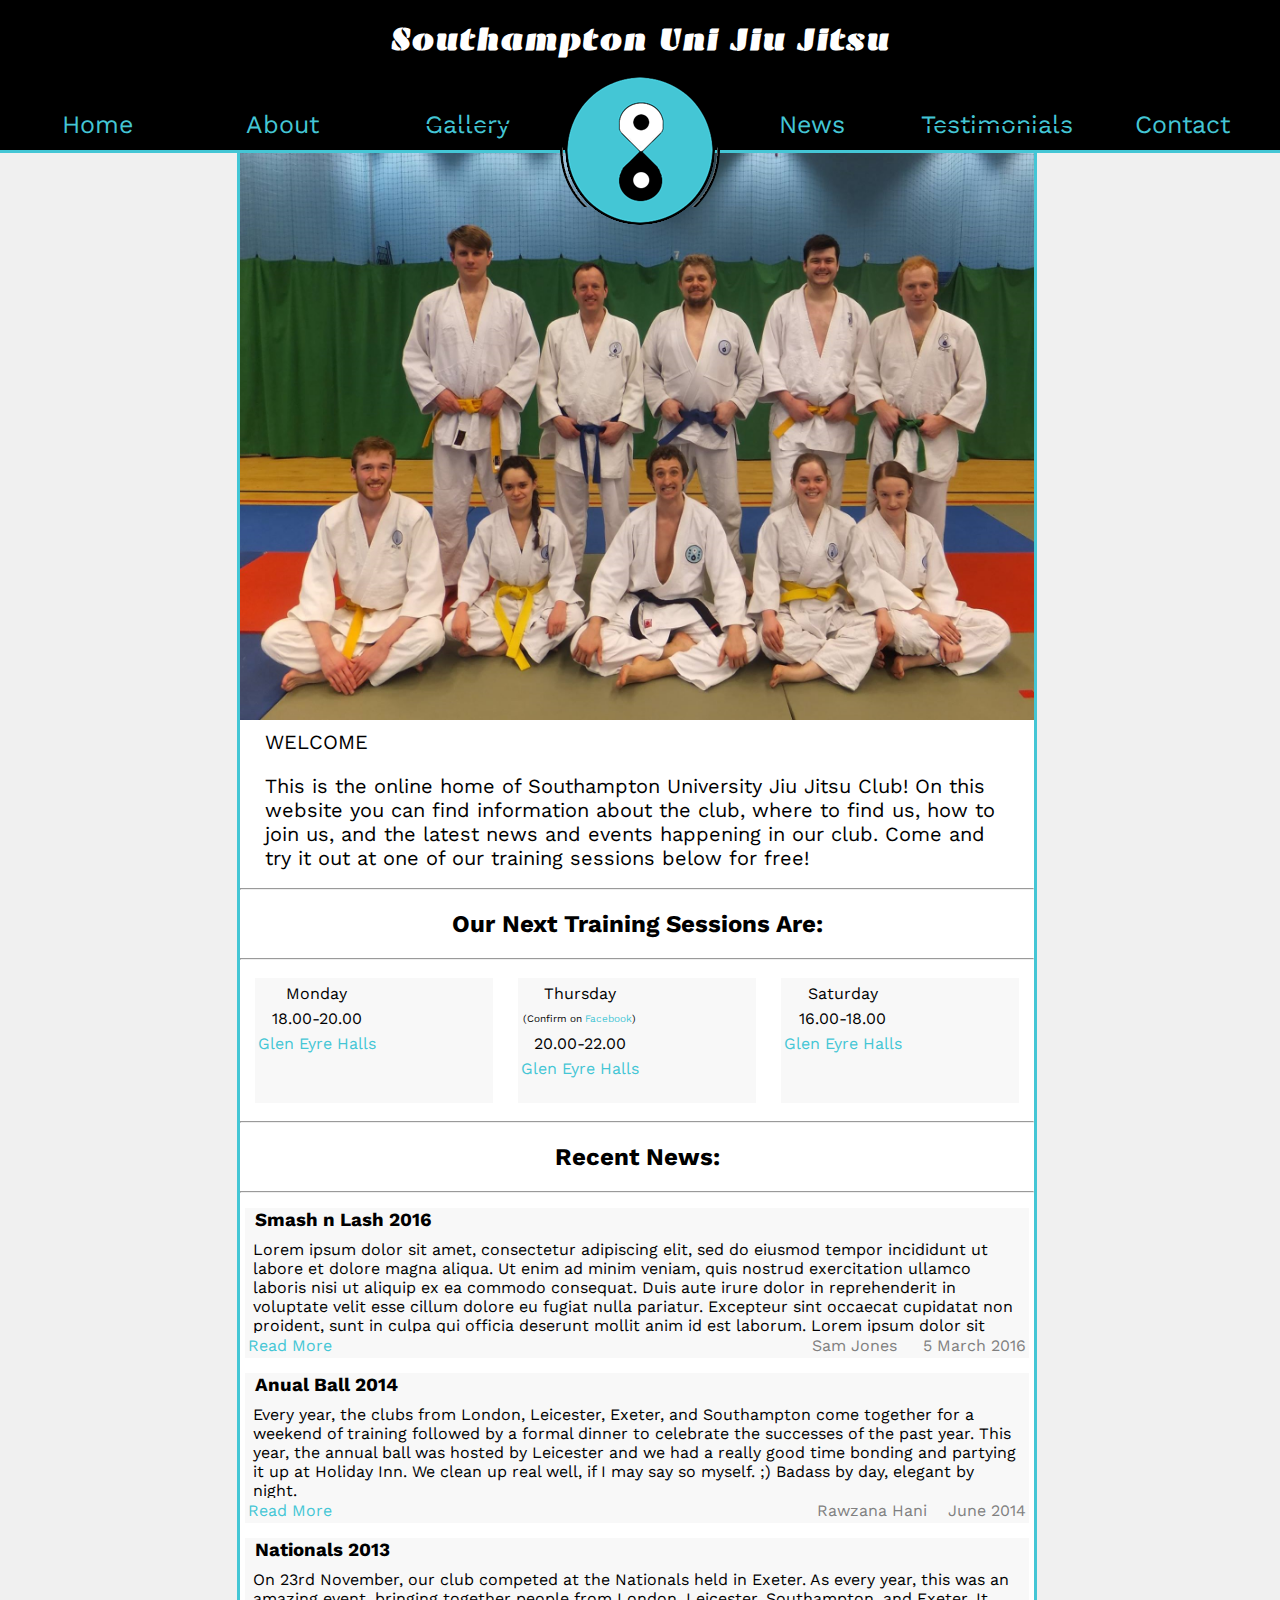
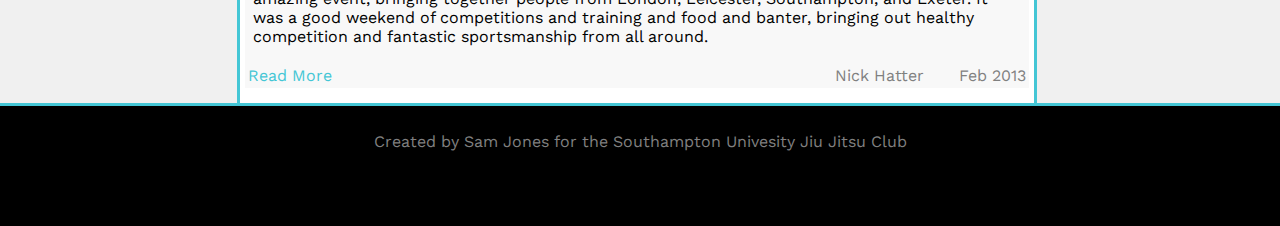
<file: index.html>
﻿<html lang="en">
<!--<%@ Page Language="C#" AutoEventWireup="true" CodeFile="Default.aspx.cs" Inherits="_Default" %>-->
	<head>
		<meta charset="utf-8">
		<title>Southampton Jiu-Jitsu Club</title>
		
		<meta name="description" content="The AshCosplay official site! A badass cosplay girl. Find all the things I do here, look at my photos, use my cosplay tutorials or even buy stuff from my store." />
		<meta name="author" content="Ash Cosplay" />
		<meta name="viewport" content="width=device-width; initial-scale=1.0" />
		
		<link rel="icon" href="favicon.ico" />
		<link href='style.css' rel='stylesheet' type='text/css' />
		<link href='https://fonts.googleapis.com/css?family=Work+Sans' rel='stylesheet' type='text/css' />
		<link href='https://fonts.googleapis.com/css?family=Emblema+One' rel='stylesheet' type='text/css' />
		
		<meta property="og:title" content="Southampton University Jiu Jitsu" />
		<meta property="og:site_name" content="Southampton University Jiu Jitsu"/>
		<meta property="og:url" content="http://jitsu.susu.org/" />
		<meta property="og:description" content="Check out everything to do with our jiu jitsu club here!" />
		<meta property="article:author" content="https://www.facebook.com/groups/191931420844319/?fref=ts" />
		<meta property="fb:app_id" content="[FB_APP_ID]" />
		<meta property="og:image" content="http://jitsu.susu.org/img/Logo.png" />
	</head>

	<body>
		<!-- Menu Bar -->
		<section id="MenuBarSec">
		<h1>
		Southampton Uni Jiu Jitsu
		</h1>
        <ul>
            <li>
                <a href="index.html">Home</a>
            </li><li>
                <a href="About.html">About</a>
            </li><li>
                <strike><a href="#" alt="Coming Soon!">Gallery</a></strike>
            </li><li class="logo">
                &nbsp;
            </li><li>
                <a href="News.html">News</a>
            </li><li>
                <strike><a href="#" alt="Coming Soon!">Testimonials</a></strike>
            </li><li>
                <a href="Contact.html">Contact</a>
            </li>
        </ul>
			<img src="img/Logo.png" id="Logo">
		</section>
		<!-- Wrapper Section -->
		<section id="Wrap">
			<!-- Content Section -->
			<section id="ContentSec">
				<section id="Welcome">
					<img class="FullWidth" src="img/snl2016.png"></img>
					<p>WELCOME</p>
					<p>This is the online home of Southampton University Jiu Jitsu Club! On this website you can find information about the club, where to find us, how to join us, and the latest news and events happening in our club. Come and try it out at one of our training sessions below for free!</p>
				</section>
				<section id="Training">
				<hr>
				<h2> Our Next Training Sessions Are: </h2>
				<hr>
					<table>
						<tr>
							<td>
							Monday<br />
                            18.00-20.00<br />
                            <a href="https://goo.gl/maps/q6FzwJsVQWF2" target="_blank">Glen Eyre Halls</a>
							</td>
						</tr>
					</table>
					<table class="no">
						<tr>
							<td>
							Thursday <br />
                            <font style="font-size: 10px">(Confirm on <a href="https://www.facebook.com/groups/191931420844319/" target="_blank">Facebook</a>)</font><br />
                            20.00-22.00<br />
                            <a href="https://goo.gl/maps/q6FzwJsVQWF2" target="_blank">Glen Eyre Halls</a>
							</td>
						</tr>
					</table>
					<table>
						<tr>
							<td>
							Saturday<br />
                            16.00-18.00<br />
                            <a href="https://goo.gl/maps/q6FzwJsVQWF2" target="_blank">Glen Eyre Halls</a>
							</td>
						</tr>
					</table>
				</section>
				<section id="News">
				<hr>
				<h2> Recent News: </h2>
				<hr>

				<div class="Article">
				<h3>Smash n Lash 2016</h3>
				<div class="newsContent">
				Lorem ipsum dolor sit amet, consectetur adipiscing elit, sed do eiusmod tempor incididunt ut labore et dolore magna aliqua. Ut enim ad minim veniam, quis nostrud exercitation ullamco laboris nisi ut aliquip ex ea commodo consequat. Duis aute irure dolor in reprehenderit in voluptate velit esse cillum dolore eu fugiat nulla pariatur. Excepteur sint occaecat cupidatat non proident, sunt in culpa qui officia deserunt mollit anim id est laborum.
				Lorem ipsum dolor sit amet, consectetur adipiscing elit, sed do eiusmod tempor incididunt ut labore et dolore magna aliqua. Ut enim ad minim veniam, quis nostrud exercitation ullamco laboris nisi ut aliquip ex ea commodo consequat. Duis aute irure dolor in reprehenderit in voluptate velit esse cillum dolore eu fugiat nulla pariatur. Excepteur sint occaecat cupidatat non proident, sunt in culpa qui officia deserunt mollit anim id est laborum.
				</div>
				<table>
						<tr>
							<td class="readMore">
							<a href="#">Read More</a>
							</td>
							<td class="author">
							Sam Jones
							</td>
							<td class="date">
							5 March 2016
							</td>
						</tr>
				</table>
				</div>
				
				<div class="Article">
				<h3>Anual Ball 2014</h3>
				<div class="newsContent">
				Every year, the clubs from London, Leicester, Exeter, and Southampton come together for a weekend of training followed by a formal dinner to celebrate the successes of the past year. This year, the annual ball was hosted by Leicester and we had a really good time bonding and partying it up at Holiday Inn. We clean up real well, if I may say so myself. ;) Badass by day, elegant by night.
                <p>
                The first time in my three years attending this, our table finally won the Jitsu Quiz. Maybe because we had John Langer in our group this time. A huge part of the credit goes to Kat and her frog-and-the-lilypad origami, really. Southampton's on a roll this year!
				</p>
                </div>
				<table>
						<tr>
							<td class="readMore">
							<a href="#">Read More</a>
							</td>
							<td class="author">
							Rawzana Hani
							</td>
							<td class="date">
							June 2014
							</td>
						</tr>
				</table>
				</div>

				<div class="Article">
				<h3>Nationals 2013</h3>
				<div class="newsContent">
				On 23rd November, our club competed at the Nationals held in Exeter. As every year, this was an amazing event, bringing together people from London, Leicester, Southampton, and Exeter. It was a good weekend of competitions and training and food and banter, bringing out healthy competition and fantastic sportsmanship from all around.
                <p>
                Although only a few of us went, we still managed to prove that Southampton is still of superior quality. It's not about the quantity, but quality. ;)
                8 competed, but we came back with 9 medals.
                </p>
                <p>
                <u>Groundwork:</u><br />

                Men's Beginner (Lightweight), GOLD - Ben Hooper<br />
                Men's Yellow-orange (Lightweight), GOLD - Anton Smyrnov<br />
                Men's Green-blue (Lightweight), GOLD - Matthew Story<br />
                Men's Green-blue (Heavyweight), GOLD - Michal Ferov<br />
                Men's Green-blue (Heavyweight), SILVER - Julian Raffle<br />
                Men's Open (Green-black), SILVER - Michal Ferov<br />
                Women's Green-blue (Lightweight), GOLD - Rawzana Hani<br />
                </p>
                <p>
                <u>Random Attacks:</u><br />

                Yellow-orange, BRONZE - Anton Smyrnov
                </p>
                <p>
                <u>Randori:</u><br />

                Women's Open (Green-black), SILVER - Rawzana Hani
                </p>
                <p>
                A major shoutout and thanks to our wonderful coaches Kaspar Kupreichik and Peter Boniface, without whom these victories would not have been possible.
                </p>
                </div>
				<table>
						<tr>
							<td class="readMore">
							<a href="#">Read More</a>
							</td>
							<td class="author">
							Nick Hatter
							</td>
							<td class="date">
							Feb 2013
							</td>
						</tr>
				</table>
				</div>

				</section>
			</section>
		</section>
		<!-- Footer -->
		<section id="footer">
			<p>Created by Sam Jones for the Southampton Univesity Jiu Jitsu Club</p>
		</section>
	</body>
</html>
</file>
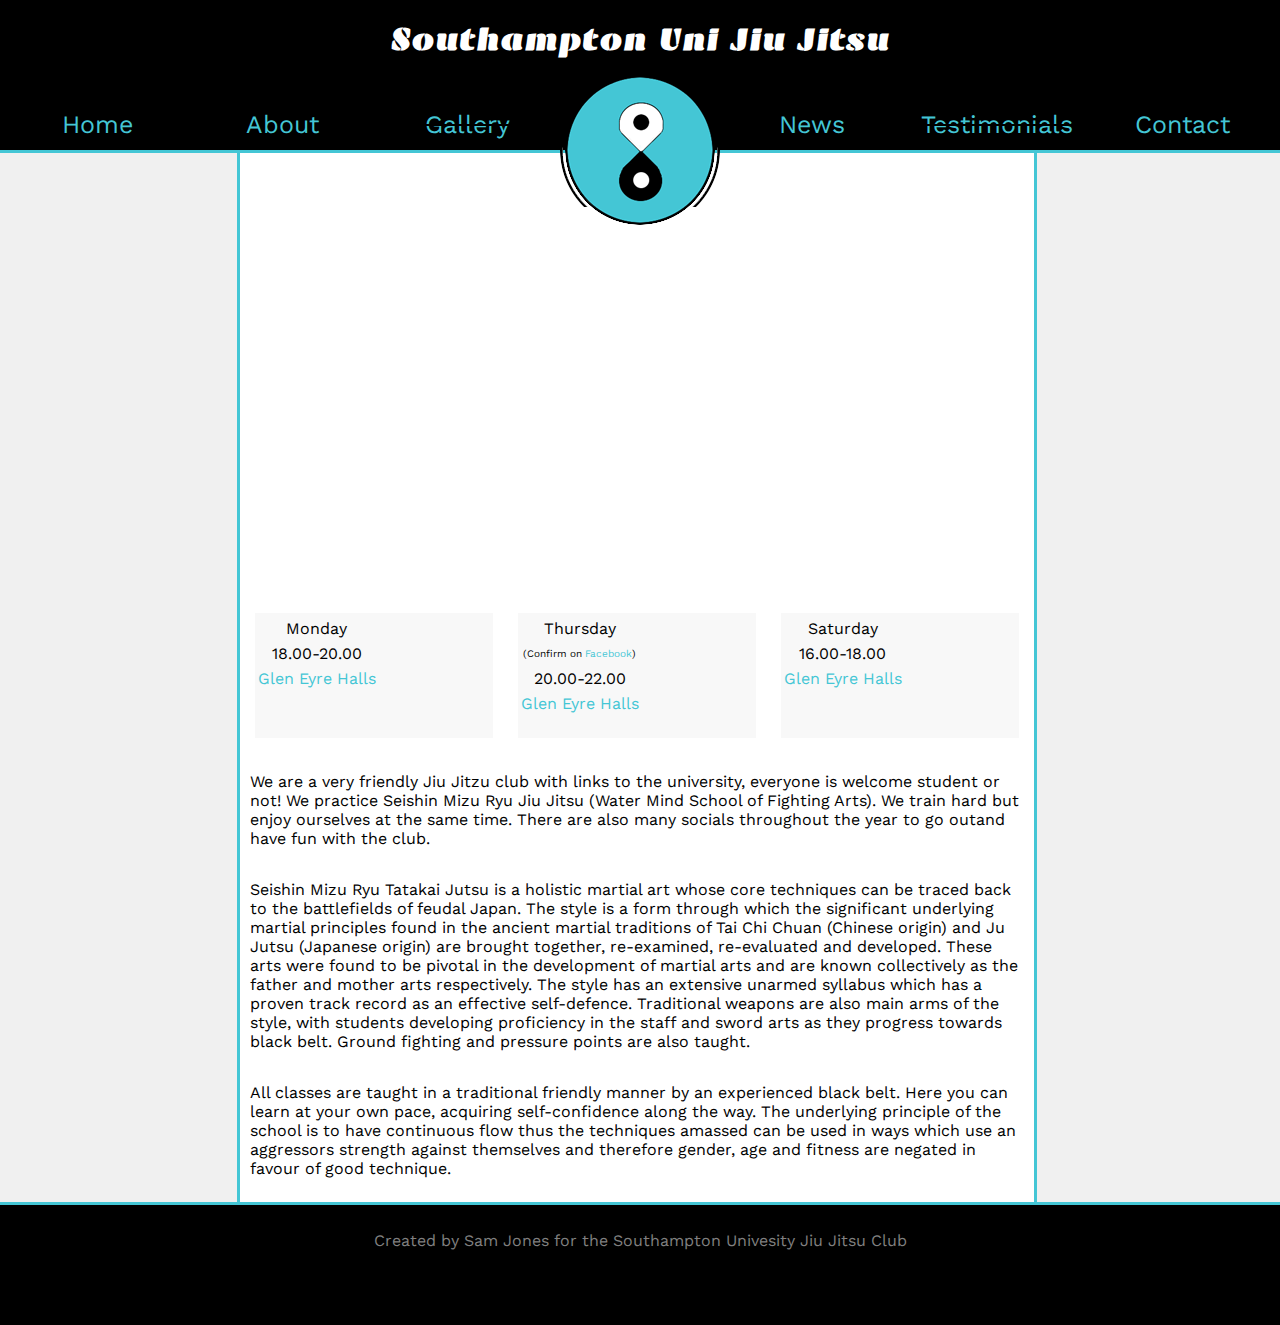
<file: About.html>
﻿<html lang="en">
<!--<%@ Page Language="C#" AutoEventWireup="true" CodeFile="Default.aspx.cs" Inherits="_Default" %>-->
<head>
    <meta charset="utf-8">
    <title>Southampton Jiu-Jitsu Club</title>

    <meta name="description" content="The AshCosplay official site! A badass cosplay girl. Find all the things I do here, look at my photos, use my cosplay tutorials or even buy stuff from my store." />
    <meta name="author" content="Ash Cosplay" />
    <meta name="viewport" content="width=device-width; initial-scale=1.0" />

    <link rel="icon" href="favicon.ico" />
    <link href='style.css' rel='stylesheet' type='text/css' />
    <link href='https://fonts.googleapis.com/css?family=Work+Sans' rel='stylesheet' type='text/css' />
    <link href='https://fonts.googleapis.com/css?family=Emblema+One' rel='stylesheet' type='text/css' />

    <meta property="og:title" content="Southampton University Jiu Jitsu" />
    <meta property="og:site_name" content="Southampton University Jiu Jitsu" />
    <meta property="og:url" content="http://jitsu.susu.org/" />
    <meta property="og:description" content="Check out everything to do with our jiu jitsu club here!" />
    <meta property="article:author" content="https://www.facebook.com/groups/191931420844319/?fref=ts" />
    <meta property="fb:app_id" content="[FB_APP_ID]" />
    <meta property="og:image" content="http://jitsu.susu.org/img/Logo.png" />
</head>

<body>
    <!-- Menu Bar -->
    <section id="MenuBarSec">
        <h1>
            Southampton Uni Jiu Jitsu
        </h1>
        <ul>
            <li>
                <a href="index.html">Home</a>
            </li><li>
                <a href="About.html">About</a>
            </li><li>
                <strike><a href="#" alt="Coming Soon!">Gallery</a></strike>
            </li><li class="logo">
                &nbsp;
            </li><li>
                <a href="News.html">News</a>
            </li><li>
                <strike><a href="#" alt="Coming Soon!">Testimonials</a></strike>
            </li><li>
                <a href="Contact.html">Contact</a>
            </li>
        </ul>
        <img src="img/Logo.png" id="Logo">
    </section>
    <!-- Wrapper Section -->
    <section id="Wrap">
        <!-- Content Section -->
        <section id="ContentSec">
            <section id="Map">
                <iframe src="https://www.google.com/maps/embed?pb=!1m18!1m12!1m3!1d628.4762948065471!2d-1.403452549317179!3d50.94396660449907!2m3!1f0!2f0!3f0!3m2!1i1024!2i768!4f13.1!3m3!1m2!1s0x48747474f89cfb7f%3A0x839f69709180f966!2sGlen+Eyre+Main+Bldg%2C+Southampton+SO16+3ZG!5e0!3m2!1sen!2suk!4v1458464478374" class="FullWidth" frameborder="0" style="border:0" allowfullscreen></iframe>
            </section>

            <section id="Training">
                <table>
                    <tr>
                    <td>
                    Monday<br />
                    18.00-20.00<br />
                    <a href="https://goo.gl/maps/q6FzwJsVQWF2" target="_blank">Glen Eyre Halls</a>
                    </td>
                    </tr>
                    </table>
                    <table class="no">
                    <tr>
                    <td>
                    Thursday <br />
                    <font style="font-size: 10px">(Confirm on <a href="https://www.facebook.com/groups/191931420844319/" target="_blank">Facebook</a>)</font><br />
                    20.00-22.00<br />
                    <a href="https://goo.gl/maps/q6FzwJsVQWF2" target="_blank">Glen Eyre Halls</a>
                    </td>
                    </tr>
                    </table>
                    <table>
                    <tr>
                    <td>
                    Saturday<br />
                    16.00-18.00<br />
                    <a href="https://goo.gl/maps/q6FzwJsVQWF2" target="_blank">Glen Eyre Halls</a>
                    </td>
                    </tr>
                </table>
            </section>

            <section id="AboutPage">
                <p>
                    We are a very friendly Jiu Jitzu club with links to the university, everyone is welcome student or not! We practice Seishin Mizu Ryu Jiu Jitsu (Water Mind School of Fighting Arts). We train hard but enjoy ourselves at the same time. There are also many socials throughout the year to go outand have fun with the club. 
                </p>
                <p>
                    Seishin Mizu Ryu Tatakai Jutsu is a holistic martial art whose core techniques can be traced back to the battlefields of feudal Japan.
                    The style is a form through which the significant underlying martial principles found in the ancient martial traditions of Tai Chi Chuan (Chinese origin) and Ju Jutsu (Japanese origin) are brought together, re-examined, re-evaluated and developed. These arts were found to be pivotal in the development of martial arts and are known collectively as the father and mother arts respectively.
                    The style has an extensive unarmed syllabus which has a proven track record as an effective self-defence. Traditional weapons are also main arms of the style, with students developing proficiency in the staff and sword arts as they progress towards black belt. Ground fighting and pressure points are also taught.
                </p>
                <p>
                    All classes are taught in a traditional friendly manner by an experienced black belt. Here you can learn at your own pace, acquiring self-confidence along the way.
                    The underlying principle of the school is to have continuous flow thus the techniques amassed can be used in ways which use an aggressors strength against themselves and therefore gender, age and fitness are negated in favour of good technique.
                </p>
            </section>
        </section>
    </section>
    <!-- Footer -->
    <section id="footer">
        <p>Created by Sam Jones for the Southampton Univesity Jiu Jitsu Club</p>
    </section>
</body>
</html>
</file>
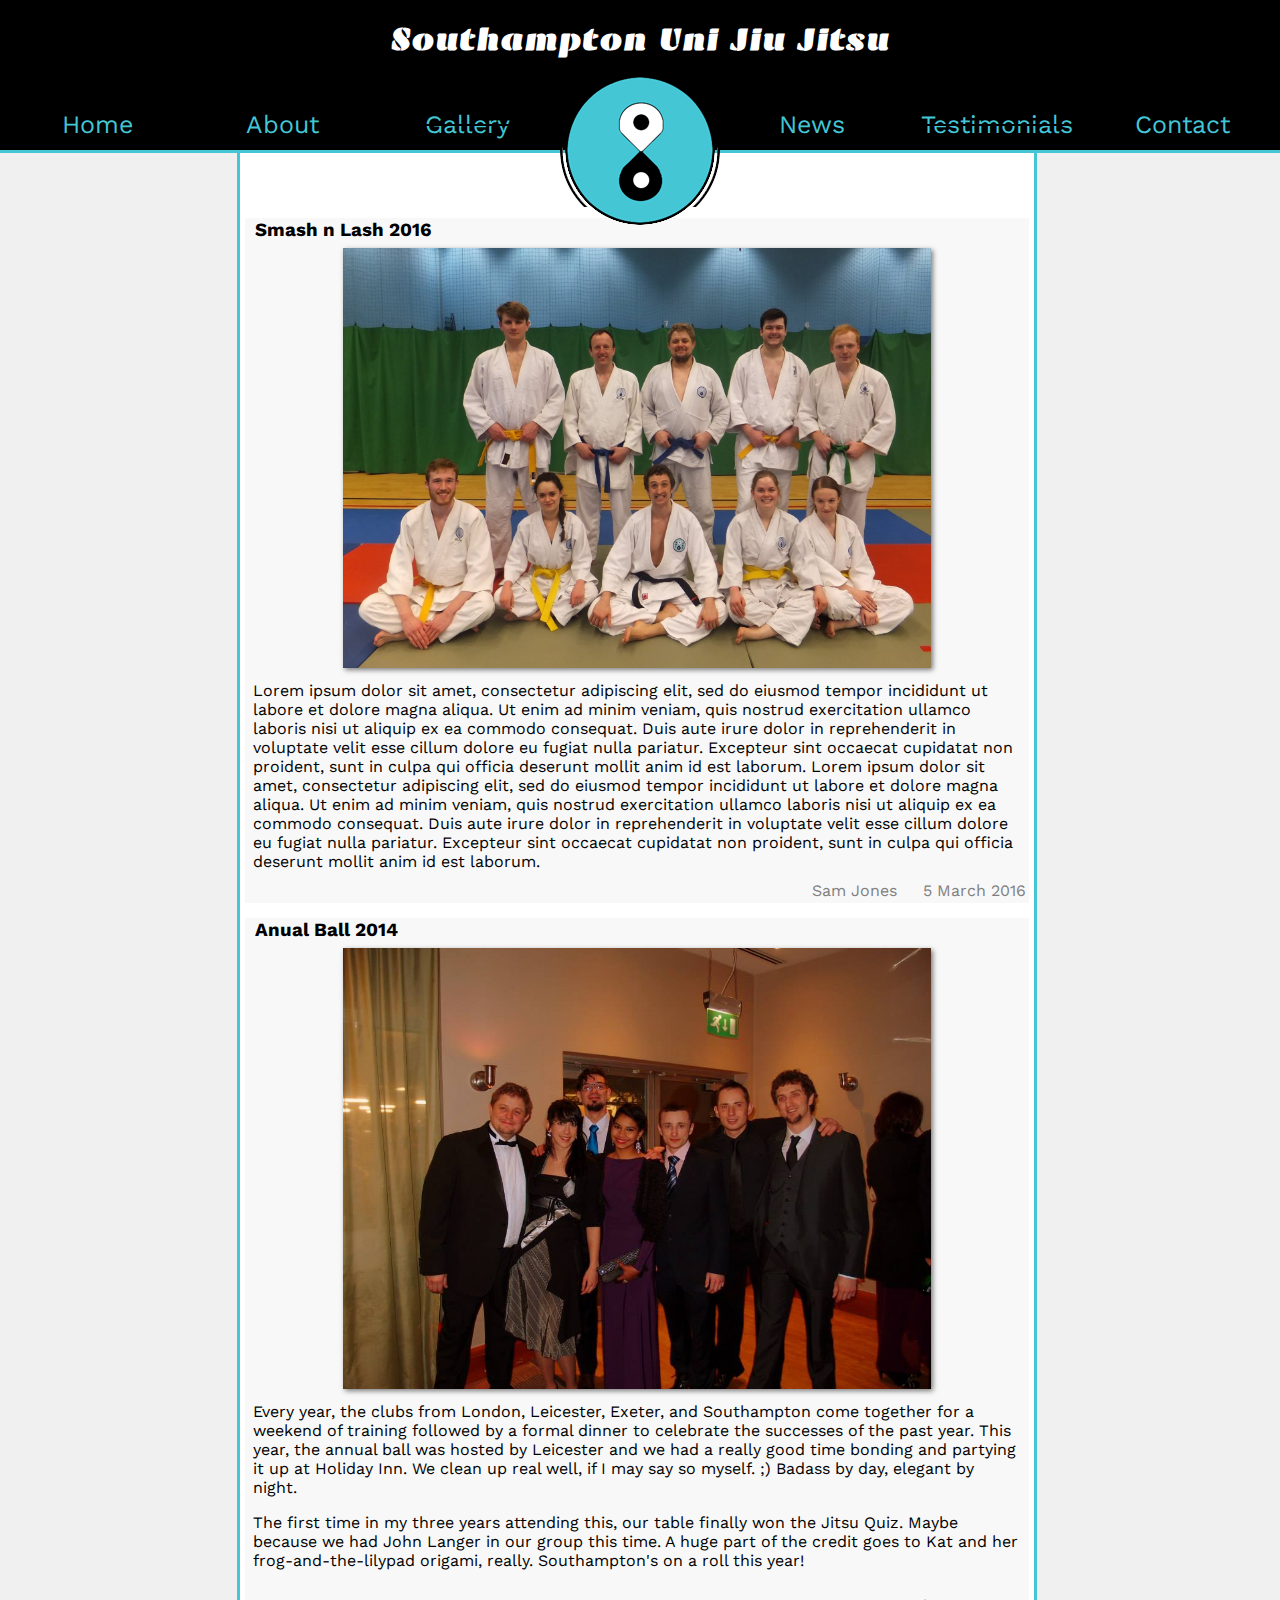
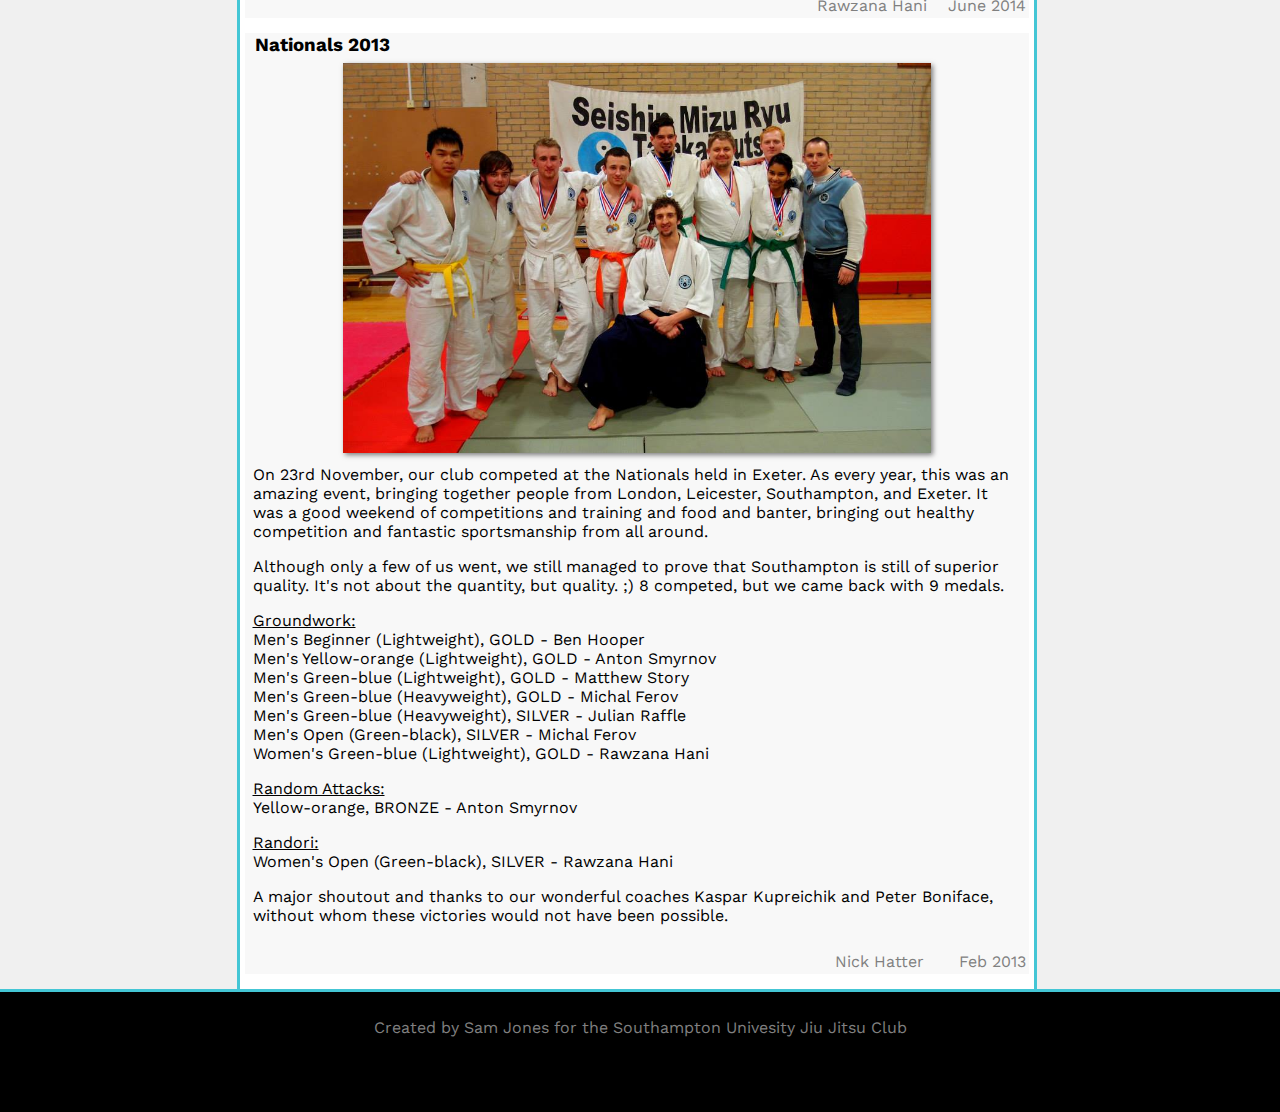
<file: News.html>
﻿<html lang="en">
<!--<%@ Page Language="C#" AutoEventWireup="true" CodeFile="Default.aspx.cs" Inherits="_Default" %>-->
<head>
    <meta charset="utf-8">
    <title>Southampton Jiu-Jitsu Club</title>

    <meta name="description" content="The AshCosplay official site! A badass cosplay girl. Find all the things I do here, look at my photos, use my cosplay tutorials or even buy stuff from my store." />
    <meta name="author" content="Ash Cosplay" />
    <meta name="viewport" content="width=device-width; initial-scale=1.0" />

    <link rel="icon" href="favicon.ico" />
    <link href='style.css' rel='stylesheet' type='text/css' />
    <link href='https://fonts.googleapis.com/css?family=Work+Sans' rel='stylesheet' type='text/css' />
    <link href='https://fonts.googleapis.com/css?family=Emblema+One' rel='stylesheet' type='text/css' />

    <meta property="og:title" content="Southampton University Jiu Jitsu" />
    <meta property="og:site_name" content="Southampton University Jiu Jitsu" />
    <meta property="og:url" content="http://jitsu.susu.org/" />
    <meta property="og:description" content="Check out everything to do with our jiu jitsu club here!" />
    <meta property="article:author" content="https://www.facebook.com/groups/191931420844319/?fref=ts" />
    <meta property="fb:app_id" content="[FB_APP_ID]" />
    <meta property="og:image" content="http://jitsu.susu.org/img/Logo.png" />
</head>

<body>
    <!-- Menu Bar -->
    <section id="MenuBarSec">
        <h1>
            Southampton Uni Jiu Jitsu
        </h1>
        <ul>
            <li>
                <a href="index.html">Home</a>
            </li><li>
                <a href="About.html">About</a>
            </li><li>
                <strike><a href="#" alt="Coming Soon!">Gallery</a></strike>
            </li><li class="logo">
                &nbsp;
            </li><li>
                <a href="News.html">News</a>
            </li><li>
                <strike><a href="#" alt="Coming Soon!">Testimonials</a></strike>
            </li><li>
                <a href="Contact.html">Contact</a>
            </li>
        </ul>
        <img src="img/Logo.png" id="Logo">
    </section>
    <!-- Wrapper Section -->
    <section id="Wrap">
        <!-- Content Section -->
        <section id="ContentSec">
            <section id="News">
                <div style="height: 50px;"></div>
                    <div class="Post">
                        <h3>Smash n Lash 2016</h3>
                        <img src="img/snl2016.png" class="newsPic" />
                        <div class="newsContentFull">
                            Lorem ipsum dolor sit amet, consectetur adipiscing elit, sed do eiusmod tempor incididunt ut labore et dolore magna aliqua. Ut enim ad minim veniam, quis nostrud exercitation ullamco laboris nisi ut aliquip ex ea commodo consequat. Duis aute irure dolor in reprehenderit in voluptate velit esse cillum dolore eu fugiat nulla pariatur. Excepteur sint occaecat cupidatat non proident, sunt in culpa qui officia deserunt mollit anim id est laborum.
                            Lorem ipsum dolor sit amet, consectetur adipiscing elit, sed do eiusmod tempor incididunt ut labore et dolore magna aliqua. Ut enim ad minim veniam, quis nostrud exercitation ullamco laboris nisi ut aliquip ex ea commodo consequat. Duis aute irure dolor in reprehenderit in voluptate velit esse cillum dolore eu fugiat nulla pariatur. Excepteur sint occaecat cupidatat non proident, sunt in culpa qui officia deserunt mollit anim id est laborum.
                        </div>
                        <table>
                            <tr>
                                <td class="readMore">
                               

                                </td>
                                <td class="author">
                                    Sam Jones
                                </td>
                                <td class="date">
                                    5 March 2016
                                </td>
                            </tr>
                        </table>
                    </div>

                    <div class="Post">
                        <h3>Anual Ball 2014</h3>
                        <img src="img/ab2014.png" class="newsPic" />
                        <div class="newsContentFull">
                            Every year, the clubs from London, Leicester, Exeter, and Southampton come together for a weekend of training followed by a formal dinner to celebrate the successes of the past year. This year, the annual ball was hosted by Leicester and we had a really good time bonding and partying it up at Holiday Inn. We clean up real well, if I may say so myself. ;) Badass by day, elegant by night.
                            <p>
                                The first time in my three years attending this, our table finally won the Jitsu Quiz. Maybe because we had John Langer in our group this time. A huge part of the credit goes to Kat and her frog-and-the-lilypad origami, really. Southampton's on a roll this year!
                            </p>
                        </div>
                        <table>
                            <tr>
                                <td class="readMore">
                              
                                </td>
                                <td class="author">
                                    Rawzana Hani
                                </td>
                                <td class="date">
                                    June 2014
                                </td>
                            </tr>
                        </table>
                    </div>

                    <div class="Post">
                        <h3>Nationals 2013</h3>
                        <img src="img/n2013.png" class="newsPic" />
                        <div class="newsContentFull">
                            On 23rd November, our club competed at the Nationals held in Exeter. As every year, this was an amazing event, bringing together people from London, Leicester, Southampton, and Exeter. It was a good weekend of competitions and training and food and banter, bringing out healthy competition and fantastic sportsmanship from all around.
                            <p>
                                Although only a few of us went, we still managed to prove that Southampton is still of superior quality. It's not about the quantity, but quality. ;)
                                8 competed, but we came back with 9 medals.
                            </p>
                            <p>
                                <u>Groundwork:</u><br />

                                Men's Beginner (Lightweight), GOLD - Ben Hooper<br />
                                Men's Yellow-orange (Lightweight), GOLD - Anton Smyrnov<br />
                                Men's Green-blue (Lightweight), GOLD - Matthew Story<br />
                                Men's Green-blue (Heavyweight), GOLD - Michal Ferov<br />
                                Men's Green-blue (Heavyweight), SILVER - Julian Raffle<br />
                                Men's Open (Green-black), SILVER - Michal Ferov<br />
                                Women's Green-blue (Lightweight), GOLD - Rawzana Hani<br />
                            </p>
                            <p>
                                <u>Random Attacks:</u><br />

                                Yellow-orange, BRONZE - Anton Smyrnov
                            </p>
                            <p>
                                <u>Randori:</u><br />

                                Women's Open (Green-black), SILVER - Rawzana Hani
                            </p>
                            <p>
                                A major shoutout and thanks to our wonderful coaches Kaspar Kupreichik and Peter Boniface, without whom these victories would not have been possible.
                            </p>
                        </div>
                        <table>
                            <tr>
                                <td class="readMore">
                         
                                </td>
                                <td class="author">
                                    Nick Hatter
                                </td>
                                <td class="date">
                                    Feb 2013
                                </td>
                            </tr>
                        </table>
                    </div>
                
            </section>
        </section>
    </section>
    <!-- Footer -->
    <section id="footer">
        <p>Created by Sam Jones for the Southampton Univesity Jiu Jitsu Club</p>
    </section>
</body>
</html>
</file>
<file: style.css>
body {
	margin: 0px;
	background: #f0f0f0;
	background-image: url(http://www.transparenttextures.com/patterns/45-degree-fabric-light.png);
	overflow-x: hidden;
    font-family: 'Work Sans', sans-serif;
}

a {
	text-decoration: none;
	color: #44c6d5;
	transition: 0.5s;
}

/* Menu Bar */

#MenuBarSec {
	background: rgb(0,0,0);
	background-image: url(http://www.transparenttextures.com/patterns/asfalt-light.png);
	height: 150px;
	border-bottom: solid 3px #44c6d5;
	text-align: center;
}

#MenuBarSec h1 {
    font-family: 'Emblema One', cursive;
    position: relative;
    top: 20px;
    width: 600px;
    margin: 0;
    margin-left: calc(50% - 300px);
    font-size: 32px;
    color: white;
}

#MenuBarSec ul {
	position: absolute;
	top: 100px;
    left: 0px;
	list-style-type: none;
	width: 100%;
	padding: 0px;
	margin: 0px;
	font-size: 25px;
    white-space: nowrap;
}

#MenuBarSec li {
    width: calc((100% - 170px) / 6);
	display: inline-block;
	line-height: 50px;
    margin: 0px;
    padding: 0px;
    transition: 0.75s ease-in-out;
}

#MenuBarSec li:hover {
    background-color: rgba(256,256,256, 0.2);
}

#MenuBarSec .logo{
    width: 160px;
}

#Logo {
	position: absolute;
	top: 75px;
	left: calc(50% - 80px);
}

/* Wrap */

#Wrap {
	margin: 0;
	padding: 0;
	min-height: calc(100vh - 253px);
}

/* Content */

#ContentSec {
	background: #fff;
	border-left: solid 3px #44c6d5;
	border-right: solid 3px #44c6d5;
	border-bottom: solid 3px #44c6d5;
	width: 800px;
	margin-left: calc(50% - 403px);
	padding: 0;
	text-align: center;
	box-sizing: border-box;
	transition: 0.5s;
}

/* Welcome */
#Welcome p {
	font-size: 20px;
    padding: 10px 25px;
    margin: 0px;
	text-align: left;
}

.FullWidth {
	width: 100%;
    min-height: 450px;
}

/* Training */

#Training table {
    display: inline-block;
    text-align: center;
    width: 30%;
    min-height: 125px;
    margin: 1.25%;
    background-color: #f8f8f8;
    line-height: 25px;
    vertical-align: middle;
}

#Training table .no{
    background-color: #ffaaaa;
    color: red;
}

/* News */

.Article {
    height: 150px;
    margin: 15px 5px;
    width: calc(100% - 10px);
    background-color: #f8f8f8;

}

.Post {
    margin: 15px 5px;
    width: calc(100% - 10px);
    background-color: #f8f8f8;

}

#News h3 {
    text-align: left;
    height: 25px;
    font: 20px;
    line-height: 25px;
    margin: 0px;
    padding-left: 10px;
}

.newsPic {
    width: 75%;
    text-align: center;
    box-shadow: rgba(0, 0, 0, 0.5) 2px 2px 5px;
    margin: 5px;
}
.newsContent {
    height: 85px;
    width: calc(100% - 15px);
    margin: 0;
    text-align: left;
    overflow: hidden;
    text-overflow: ellipsis;
    padding: 7.5px;

}

.newsContentFull {
    width: calc(100% - 15px);
    margin: 0;
    text-align: left;
    padding: 7.5px;

}

#News table {
    width: 100%;
    height: 25px;
    margin: 0px;
}

#News table .readMore {
        width: 70%;
        text-align: left;
}    

#News table .readMore{
    color: #44c6d5;
}

#News table .date{
    text-align: right;
    color: gray;
}

#News table .author{
    text-align: right;
    color: gray;
}

/* About Page */

#AboutPage p {
    text-align: left;
    padding: 8px 10px;
}

/* Conact Page */

#ContactPage div {
    display: inline-block;
    min-height: 50px;
    text-align: center;
    width: 40%;
    margin: 20px 4%;
    background-color: #f8f8f8;
    transition: 0.75s ease-in-out;
}

#ContactPage div:hover {
    background-color: #c0c0c0;
}

.contactPic {
    width: 75%;
    max-width: 100px;
    max-height: 100px;
    margin: 25px 0px;
}

/* Footer */

#footer {
    margin-top: -3px;
	background: rgb(0,0,0);
	background-image: url(http://www.transparenttextures.com/patterns/black-scales.png);
	height: 100px;
    border-top: solid 3px #44c6d5;
    text-align: center;
    color: gray;
    padding: 10px;
}

@media screen and (max-width: 1280px) {
	#MenuBarSec ul {
		margin-left: 0px;
	}
}


@media screen and (max-width: 1080px) {
	#MenuBarSec ul {
		font-size: 15px;
	}
}

@media screen and (max-width: 720px) {

}
</file>
